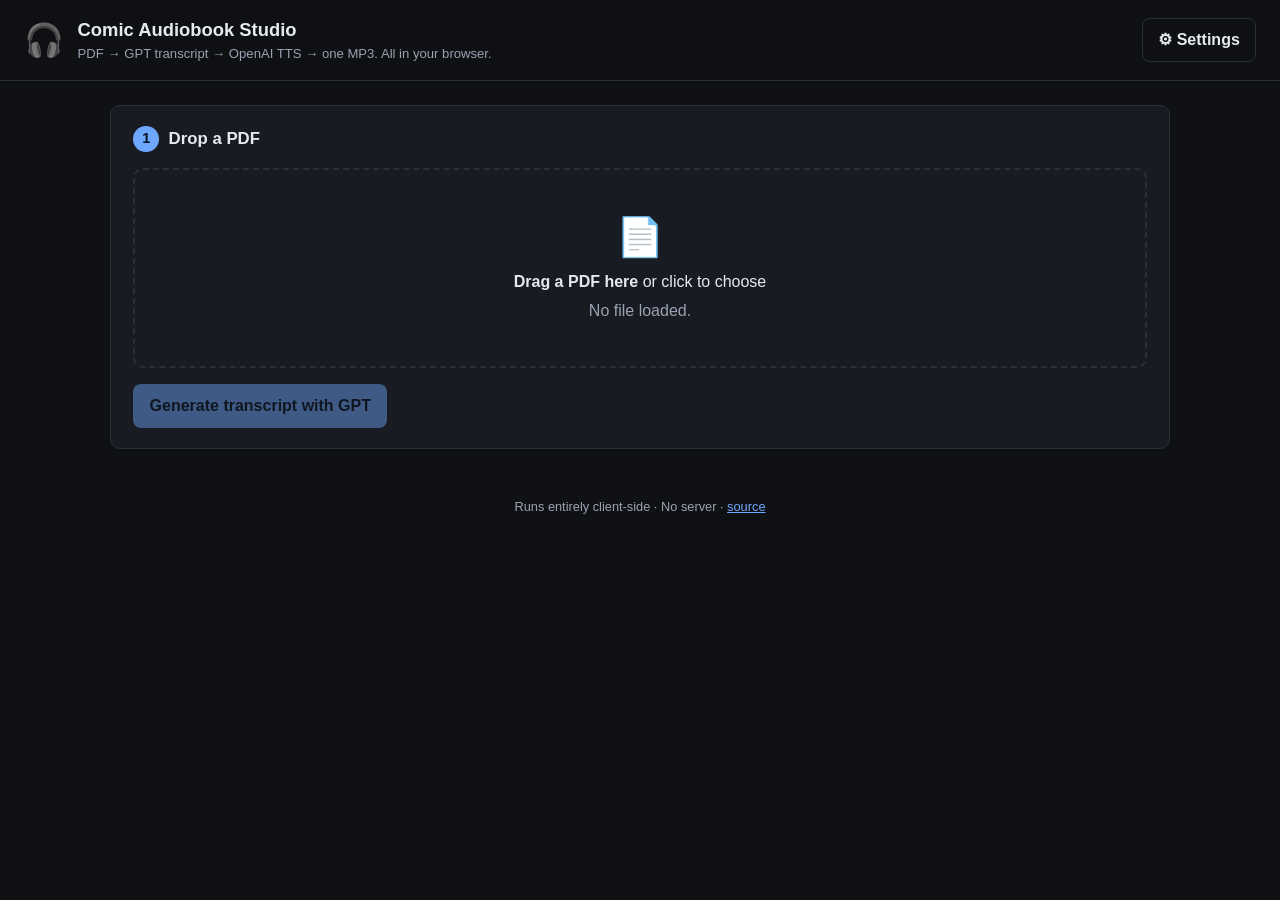
<file: index.html>
<!doctype html>
<html lang="en">
<head>
  <meta charset="utf-8" />
  <meta name="viewport" content="width=device-width, initial-scale=1" />
  <title>Comic Audiobook Studio</title>
  <link rel="stylesheet" href="css/styles.css" />
  <!-- lamejs (MP3 encoder) is a classic UMD script; exposes window.lamejs -->
  <script src="vendor/lame.min.js" defer></script>
</head>
<body>
  <header class="topbar">
    <div class="brand">
      <span class="logo">🎧</span>
      <div>
        <h1>Comic Audiobook Studio</h1>
        <p class="tagline">PDF → GPT transcript → OpenAI TTS → one MP3. All in your browser.</p>
      </div>
    </div>
    <button id="settingsToggle" class="btn ghost" type="button" aria-expanded="false">⚙ Settings</button>
  </header>

  <!-- ───────────────────────── Settings ───────────────────────── -->
  <section id="settings" class="panel settings hidden">
    <h2>Settings</h2>
    <div class="settings-grid">
      <label>
        OpenAI API key
        <input id="apiKey" type="password" placeholder="sk-..." autocomplete="off" spellcheck="false" />
        <small>Used for the transcript (vision) and OpenAI TTS. Stored only in this browser.</small>
      </label>
      <label>
        Google Gemini API key
        <input id="geminiKey" type="password" placeholder="AIza..." autocomplete="off" spellcheck="false" />
        <small>Only needed for Gemini TTS models. Sent directly to generativelanguage.googleapis.com.</small>
      </label>
      <label>
        Transcript model (vision)
        <input id="transcriptModel" type="text" placeholder="gpt-5.5" />
        <small>Must be a vision-capable model on the Responses API. Change if your model ID differs.</small>
      </label>
      <label>
        TTS model
        <select id="ttsModel">
          <optgroup label="OpenAI">
            <option value="gpt-4o-mini-tts">OpenAI · gpt-4o-mini-tts (steerable)</option>
            <option value="tts-1">OpenAI · tts-1 (fast)</option>
            <option value="tts-1-hd">OpenAI · tts-1-hd (higher quality)</option>
          </optgroup>
          <optgroup label="Google Gemini">
            <option value="gemini-2.5-flash-preview-tts">Gemini · 2.5 Flash TTS (preview)</option>
            <option value="gemini-2.5-pro-preview-tts">Gemini · 2.5 Pro TTS (preview)</option>
          </optgroup>
        </select>
        <small>Switching providers re-maps character voices to that provider's set.</small>
      </label>
      <label>
        Max pages to read
        <input id="maxPages" type="number" min="1" max="200" value="40" />
        <small>Caps vision cost. Extra pages are skipped with a warning.</small>
      </label>
      <label>
        Page image width (px)
        <input id="maxWidth" type="number" min="512" max="2048" step="128" value="1024" />
        <small>Higher = sharper but pricier vision calls.</small>
      </label>
      <label>
        MP3 bitrate (kbps)
        <input id="bitrate" type="number" min="64" max="320" step="32" value="128" />
      </label>
    </div>
    <p class="hint">⚠ This page calls OpenAI from the browser with your own key. Only deploy it where you trust who can use it; anyone using your hosted copy must enter their own key.</p>
  </section>

  <main>
    <!-- ───────────── Step 1: Drop PDF ───────────── -->
    <section class="panel step" id="step-pdf">
      <h2><span class="step-num">1</span> Drop a PDF</h2>
      <div id="dropZone" class="dropzone" tabindex="0" role="button" aria-label="Drop a PDF or click to choose">
        <div class="dz-inner">
          <span class="dz-icon">📄</span>
          <p><strong>Drag a PDF here</strong> or click to choose</p>
          <p id="pdfInfo" class="muted">No file loaded.</p>
        </div>
        <input id="fileInput" type="file" accept="application/pdf,.pdf" hidden />
      </div>
      <div class="actions">
        <button id="genTranscriptBtn" class="btn primary" type="button" disabled>Generate transcript with GPT</button>
        <span id="transcriptStatus" class="status"></span>
      </div>
    </section>

    <!-- ───────────── Step 2: Edit transcript ───────────── -->
    <section class="panel step hidden" id="step-edit">
      <h2><span class="step-num">2</span> Review &amp; edit transcript</h2>

      <div class="meta-row">
        <label class="grow">Title
          <input id="metaTitle" type="text" placeholder="Audiobook title" />
        </label>
        <div class="meta-buttons">
          <button id="downloadJsonBtn" class="btn ghost" type="button">⬇ Export JSON</button>
          <label class="btn ghost file-label">⬆ Import JSON
            <input id="importJsonInput" type="file" accept="application/json,.json" hidden />
          </label>
        </div>
      </div>

      <details id="voicesDetails" class="voices" open>
        <summary>Speaker → voice map — click ▶ to audition each voice</summary>
        <div id="voicesEditor" class="voices-grid"></div>
        <div class="actions">
          <button id="addVoiceBtn" class="btn ghost small" type="button">+ Add speaker</button>
          <button id="autoVoiceBtn" class="btn ghost small" type="button">↻ Auto-assign distinct voices</button>
          <span id="providerNote" class="status muted"></span>
        </div>
      </details>

      <div class="table-wrap">
        <table id="itemsTable" class="items">
          <thead>
            <tr>
              <th>#</th><th>Pg</th><th>Type</th><th>Speaker</th><th>Voice</th>
              <th>Emotion</th><th>Instructions</th><th>Text</th><th>Pause<br>(ms)</th><th></th>
            </tr>
          </thead>
          <tbody id="itemsBody"></tbody>
        </table>
      </div>
      <div class="actions">
        <button id="addLineBtn" class="btn ghost small" type="button">+ Add line</button>
        <span id="saveStatus" class="status muted">Saved locally</span>
      </div>

      <details id="rawDetails" class="raw">
        <summary>Advanced: raw JSON</summary>
        <textarea id="rawJson" spellcheck="false" rows="14"></textarea>
        <div class="actions">
          <button id="applyRawBtn" class="btn" type="button">Apply JSON</button>
          <span id="rawStatus" class="status"></span>
        </div>
      </details>
    </section>

    <!-- ───────────── Step 3: Generate audiobook ───────────── -->
    <section class="panel step hidden" id="step-audio">
      <h2><span class="step-num">3</span> Generate audiobook</h2>
      <div class="actions">
        <button id="genAudioBtn" class="btn primary" type="button">▶ Generate audiobook</button>
        <button id="cancelAudioBtn" class="btn ghost hidden" type="button">Cancel</button>
        <a id="downloadAudioBtn" class="btn success hidden" download>⬇ Download MP3</a>
      </div>
      <div class="progress-wrap">
        <div class="progress"><div id="progressBar" class="progress-bar"></div></div>
        <span id="progressLabel" class="status muted"></span>
      </div>
      <pre id="console" class="console" aria-live="polite"></pre>
    </section>
  </main>

  <footer class="footer">
    <span>Runs entirely client-side · No server · <a href="https://github.com/" id="repoLink" target="_blank" rel="noopener">source</a></span>
  </footer>

  <script type="module" src="js/app.js"></script>
</body>
</html>
</file>
<file: css/styles.css>
:root {
  --bg: #0f1115;
  --panel: #181b22;
  --panel-2: #1f232c;
  --border: #2a2f3a;
  --text: #e6e9ef;
  --muted: #9aa3b2;
  --accent: #6ea8fe;
  --accent-press: #4f8cf7;
  --success: #46c98b;
  --danger: #ef6b73;
  --radius: 10px;
  --font: -apple-system, BlinkMacSystemFont, "Segoe UI", Roboto, Helvetica, Arial, sans-serif;
  --mono: ui-monospace, SFMono-Regular, Menlo, Consolas, monospace;
}

* { box-sizing: border-box; }

body {
  margin: 0;
  background: var(--bg);
  color: var(--text);
  font-family: var(--font);
  line-height: 1.5;
}

a { color: var(--accent); }

.hidden { display: none !important; }
.muted { color: var(--muted); }
.grow { flex: 1; }

/* ── Top bar ── */
.topbar {
  display: flex;
  align-items: center;
  justify-content: space-between;
  gap: 1rem;
  padding: 1rem 1.5rem;
  border-bottom: 1px solid var(--border);
  position: sticky;
  top: 0;
  background: rgba(15,17,21,0.9);
  backdrop-filter: blur(8px);
  z-index: 10;
}
.brand { display: flex; align-items: center; gap: 0.85rem; }
.logo { font-size: 2rem; }
.topbar h1 { font-size: 1.15rem; margin: 0; }
.tagline { margin: 0; font-size: 0.82rem; color: var(--muted); }

main {
  max-width: 1100px;
  margin: 1.5rem auto;
  padding: 0 1.25rem;
  display: flex;
  flex-direction: column;
  gap: 1.25rem;
}

/* ── Panels ── */
.panel {
  background: var(--panel);
  border: 1px solid var(--border);
  border-radius: var(--radius);
  padding: 1.25rem 1.4rem;
}
.panel h2 { margin: 0 0 1rem; font-size: 1.05rem; display: flex; align-items: center; gap: 0.6rem; }
.step-num {
  display: inline-grid; place-items: center;
  width: 1.6rem; height: 1.6rem;
  background: var(--accent); color: #08111f;
  border-radius: 50%; font-size: 0.9rem; font-weight: 700;
}

.settings { max-width: 1100px; margin: 1.25rem auto -0.25rem; }
.settings-grid {
  display: grid;
  grid-template-columns: repeat(auto-fit, minmax(230px, 1fr));
  gap: 1rem;
}
.settings label, .meta-row label { display: flex; flex-direction: column; gap: 0.35rem; font-size: 0.85rem; }
.settings small { color: var(--muted); font-size: 0.74rem; }
.hint { color: var(--muted); font-size: 0.8rem; margin: 1rem 0 0; }

/* ── Inputs ── */
input[type=text], input[type=password], input[type=number], textarea, select {
  background: var(--panel-2);
  color: var(--text);
  border: 1px solid var(--border);
  border-radius: 8px;
  padding: 0.5rem 0.6rem;
  font: inherit;
  width: 100%;
}
textarea { font-family: var(--mono); font-size: 0.8rem; resize: vertical; }
input:focus, textarea:focus, select:focus { outline: 2px solid var(--accent); outline-offset: 0; }

/* ── Buttons ── */
.btn {
  display: inline-flex; align-items: center; gap: 0.4rem;
  background: var(--panel-2);
  color: var(--text);
  border: 1px solid var(--border);
  border-radius: 8px;
  padding: 0.55rem 0.95rem;
  font: inherit; font-weight: 600;
  cursor: pointer;
  text-decoration: none;
  transition: background 0.12s, border-color 0.12s, opacity 0.12s;
}
.btn:hover { border-color: var(--accent); }
.btn:disabled { opacity: 0.45; cursor: not-allowed; }
.btn.primary { background: var(--accent); color: #08111f; border-color: transparent; }
.btn.primary:hover:not(:disabled) { background: var(--accent-press); }
.btn.success { background: var(--success); color: #05130c; border-color: transparent; }
.btn.ghost { background: transparent; }
.btn.small { padding: 0.35rem 0.7rem; font-size: 0.8rem; }

.actions { display: flex; align-items: center; gap: 0.85rem; margin-top: 1rem; flex-wrap: wrap; }
.status { font-size: 0.82rem; }
.status.err { color: var(--danger); }
.status.ok { color: var(--success); }

/* ── Drop zone ── */
.dropzone {
  border: 2px dashed var(--border);
  border-radius: var(--radius);
  padding: 2.4rem 1rem;
  text-align: center;
  cursor: pointer;
  transition: border-color 0.15s, background 0.15s;
}
.dropzone:hover, .dropzone:focus-visible { border-color: var(--accent); }
.dropzone.dragover { border-color: var(--accent); background: rgba(110,168,254,0.08); }
.dz-icon { font-size: 2.4rem; }
.dz-inner p { margin: 0.3rem 0; }

/* ── Transcript editor ── */
.meta-row { display: flex; align-items: flex-end; gap: 1rem; margin-bottom: 0.85rem; flex-wrap: wrap; }
.meta-buttons { display: flex; gap: 0.5rem; }
.file-label { cursor: pointer; }

.voices { margin-bottom: 0.85rem; }
.voices summary { cursor: pointer; font-weight: 600; font-size: 0.9rem; padding: 0.3rem 0; }
.voices-grid {
  display: grid; grid-template-columns: repeat(auto-fill, minmax(220px, 1fr));
  gap: 0.6rem; margin: 0.6rem 0;
}
.voice-pair { display: flex; gap: 0.4rem; align-items: center; }
.voice-pair input { flex: 1; min-width: 0; }
.voice-pair select { flex: 1; min-width: 0; }
.preview-btn { padding: 0.35rem 0.55rem; min-width: 2.1rem; justify-content: center; }

.table-wrap { overflow-x: auto; border: 1px solid var(--border); border-radius: 8px; }
table.items { border-collapse: collapse; width: 100%; min-width: 900px; font-size: 0.82rem; }
table.items th, table.items td { border-bottom: 1px solid var(--border); padding: 0.4rem 0.5rem; text-align: left; vertical-align: top; }
table.items thead th { position: sticky; top: 0; background: var(--panel-2); z-index: 1; font-size: 0.74rem; color: var(--muted); }
table.items td input, table.items td textarea, table.items td select { font-size: 0.8rem; padding: 0.3rem 0.4rem; }
table.items td.col-id { color: var(--muted); white-space: nowrap; }
table.items textarea { min-width: 220px; min-height: 2.2rem; }
table.items td.col-instr textarea { min-width: 160px; }
.col-pause input { width: 5rem; }
.col-pg input, .col-panel input { width: 3rem; }
.del-row { color: var(--danger); background: transparent; border: none; cursor: pointer; font-size: 1rem; }

.raw { margin-top: 1rem; }
.raw summary { cursor: pointer; font-weight: 600; font-size: 0.9rem; }
.raw textarea { margin-top: 0.6rem; }

/* ── Progress + console ── */
.progress-wrap { margin-top: 1rem; display: flex; align-items: center; gap: 0.8rem; }
.progress { flex: 1; height: 10px; background: var(--panel-2); border-radius: 6px; overflow: hidden; border: 1px solid var(--border); }
.progress-bar { height: 100%; width: 0; background: linear-gradient(90deg, var(--accent), var(--success)); transition: width 0.25s; }
.console {
  margin-top: 1rem;
  background: #0a0c10;
  border: 1px solid var(--border);
  border-radius: 8px;
  padding: 0.8rem 1rem;
  font-family: var(--mono);
  font-size: 0.78rem;
  line-height: 1.55;
  max-height: 340px;
  overflow-y: auto;
  white-space: pre-wrap;
  word-break: break-word;
  color: #c8d0dc;
}
.console .c-ok { color: var(--success); }
.console .c-err { color: var(--danger); }
.console .c-warn { color: #e6c46b; }
.console .c-dim { color: var(--muted); }

.footer { text-align: center; color: var(--muted); font-size: 0.8rem; padding: 1.5rem; }
</file>
<file: web/css/styles.css>
:root {
  --bg: #0f1115;
  --panel: #181b22;
  --panel-2: #1f232c;
  --border: #2a2f3a;
  --text: #e6e9ef;
  --muted: #9aa3b2;
  --accent: #6ea8fe;
  --accent-press: #4f8cf7;
  --success: #46c98b;
  --danger: #ef6b73;
  --radius: 10px;
  --font: -apple-system, BlinkMacSystemFont, "Segoe UI", Roboto, Helvetica, Arial, sans-serif;
  --mono: ui-monospace, SFMono-Regular, Menlo, Consolas, monospace;
}

* { box-sizing: border-box; }

body {
  margin: 0;
  background: var(--bg);
  color: var(--text);
  font-family: var(--font);
  line-height: 1.5;
}

a { color: var(--accent); }

.hidden { display: none !important; }
.muted { color: var(--muted); }
.grow { flex: 1; }

/* ── Top bar ── */
.topbar {
  display: flex;
  align-items: center;
  justify-content: space-between;
  gap: 1rem;
  padding: 1rem 1.5rem;
  border-bottom: 1px solid var(--border);
  position: sticky;
  top: 0;
  background: rgba(15,17,21,0.9);
  backdrop-filter: blur(8px);
  z-index: 10;
}
.brand { display: flex; align-items: center; gap: 0.85rem; }
.logo { font-size: 2rem; }
.topbar h1 { font-size: 1.15rem; margin: 0; }
.tagline { margin: 0; font-size: 0.82rem; color: var(--muted); }

main {
  max-width: 1100px;
  margin: 1.5rem auto;
  padding: 0 1.25rem;
  display: flex;
  flex-direction: column;
  gap: 1.25rem;
}

/* ── Panels ── */
.panel {
  background: var(--panel);
  border: 1px solid var(--border);
  border-radius: var(--radius);
  padding: 1.25rem 1.4rem;
}
.panel h2 { margin: 0 0 1rem; font-size: 1.05rem; display: flex; align-items: center; gap: 0.6rem; }
.step-num {
  display: inline-grid; place-items: center;
  width: 1.6rem; height: 1.6rem;
  background: var(--accent); color: #08111f;
  border-radius: 50%; font-size: 0.9rem; font-weight: 700;
}

.settings { max-width: 1100px; margin: 1.25rem auto -0.25rem; }
.settings-grid {
  display: grid;
  grid-template-columns: repeat(auto-fit, minmax(230px, 1fr));
  gap: 1rem;
}
.settings label, .meta-row label { display: flex; flex-direction: column; gap: 0.35rem; font-size: 0.85rem; }
.settings small { color: var(--muted); font-size: 0.74rem; }
.hint { color: var(--muted); font-size: 0.8rem; margin: 1rem 0 0; }

/* ── Inputs ── */
input[type=text], input[type=password], input[type=number], textarea, select {
  background: var(--panel-2);
  color: var(--text);
  border: 1px solid var(--border);
  border-radius: 8px;
  padding: 0.5rem 0.6rem;
  font: inherit;
  width: 100%;
}
textarea { font-family: var(--mono); font-size: 0.8rem; resize: vertical; }
input:focus, textarea:focus, select:focus { outline: 2px solid var(--accent); outline-offset: 0; }

/* ── Buttons ── */
.btn {
  display: inline-flex; align-items: center; gap: 0.4rem;
  background: var(--panel-2);
  color: var(--text);
  border: 1px solid var(--border);
  border-radius: 8px;
  padding: 0.55rem 0.95rem;
  font: inherit; font-weight: 600;
  cursor: pointer;
  text-decoration: none;
  transition: background 0.12s, border-color 0.12s, opacity 0.12s;
}
.btn:hover { border-color: var(--accent); }
.btn:disabled { opacity: 0.45; cursor: not-allowed; }
.btn.primary { background: var(--accent); color: #08111f; border-color: transparent; }
.btn.primary:hover:not(:disabled) { background: var(--accent-press); }
.btn.success { background: var(--success); color: #05130c; border-color: transparent; }
.btn.ghost { background: transparent; }
.btn.small { padding: 0.35rem 0.7rem; font-size: 0.8rem; }

.actions { display: flex; align-items: center; gap: 0.85rem; margin-top: 1rem; flex-wrap: wrap; }
.status { font-size: 0.82rem; }
.status.err { color: var(--danger); }
.status.ok { color: var(--success); }

/* ── Drop zone ── */
.dropzone {
  border: 2px dashed var(--border);
  border-radius: var(--radius);
  padding: 2.4rem 1rem;
  text-align: center;
  cursor: pointer;
  transition: border-color 0.15s, background 0.15s;
}
.dropzone:hover, .dropzone:focus-visible { border-color: var(--accent); }
.dropzone.dragover { border-color: var(--accent); background: rgba(110,168,254,0.08); }
.dz-icon { font-size: 2.4rem; }
.dz-inner p { margin: 0.3rem 0; }

/* ── Transcript editor ── */
.meta-row { display: flex; align-items: flex-end; gap: 1rem; margin-bottom: 0.85rem; flex-wrap: wrap; }
.meta-buttons { display: flex; gap: 0.5rem; }
.file-label { cursor: pointer; }

.voices { margin-bottom: 0.85rem; }
.voices summary { cursor: pointer; font-weight: 600; font-size: 0.9rem; padding: 0.3rem 0; }
.voices-grid {
  display: grid; grid-template-columns: repeat(auto-fill, minmax(220px, 1fr));
  gap: 0.6rem; margin: 0.6rem 0;
}
.voice-pair { display: flex; gap: 0.4rem; }
.voice-pair input { flex: 1; }
.voice-pair select { flex: 1; }

.table-wrap { overflow-x: auto; border: 1px solid var(--border); border-radius: 8px; }
table.items { border-collapse: collapse; width: 100%; min-width: 900px; font-size: 0.82rem; }
table.items th, table.items td { border-bottom: 1px solid var(--border); padding: 0.4rem 0.5rem; text-align: left; vertical-align: top; }
table.items thead th { position: sticky; top: 0; background: var(--panel-2); z-index: 1; font-size: 0.74rem; color: var(--muted); }
table.items td input, table.items td textarea, table.items td select { font-size: 0.8rem; padding: 0.3rem 0.4rem; }
table.items td.col-id { color: var(--muted); white-space: nowrap; }
table.items textarea { min-width: 220px; min-height: 2.2rem; }
table.items td.col-instr textarea { min-width: 160px; }
.col-pause input { width: 5rem; }
.col-pg input, .col-panel input { width: 3rem; }
.del-row { color: var(--danger); background: transparent; border: none; cursor: pointer; font-size: 1rem; }

.raw { margin-top: 1rem; }
.raw summary { cursor: pointer; font-weight: 600; font-size: 0.9rem; }
.raw textarea { margin-top: 0.6rem; }

/* ── Progress + console ── */
.progress-wrap { margin-top: 1rem; display: flex; align-items: center; gap: 0.8rem; }
.progress { flex: 1; height: 10px; background: var(--panel-2); border-radius: 6px; overflow: hidden; border: 1px solid var(--border); }
.progress-bar { height: 100%; width: 0; background: linear-gradient(90deg, var(--accent), var(--success)); transition: width 0.25s; }
.console {
  margin-top: 1rem;
  background: #0a0c10;
  border: 1px solid var(--border);
  border-radius: 8px;
  padding: 0.8rem 1rem;
  font-family: var(--mono);
  font-size: 0.78rem;
  line-height: 1.55;
  max-height: 340px;
  overflow-y: auto;
  white-space: pre-wrap;
  word-break: break-word;
  color: #c8d0dc;
}
.console .c-ok { color: var(--success); }
.console .c-err { color: var(--danger); }
.console .c-warn { color: #e6c46b; }
.console .c-dim { color: var(--muted); }

.footer { text-align: center; color: var(--muted); font-size: 0.8rem; padding: 1.5rem; }
</file>
